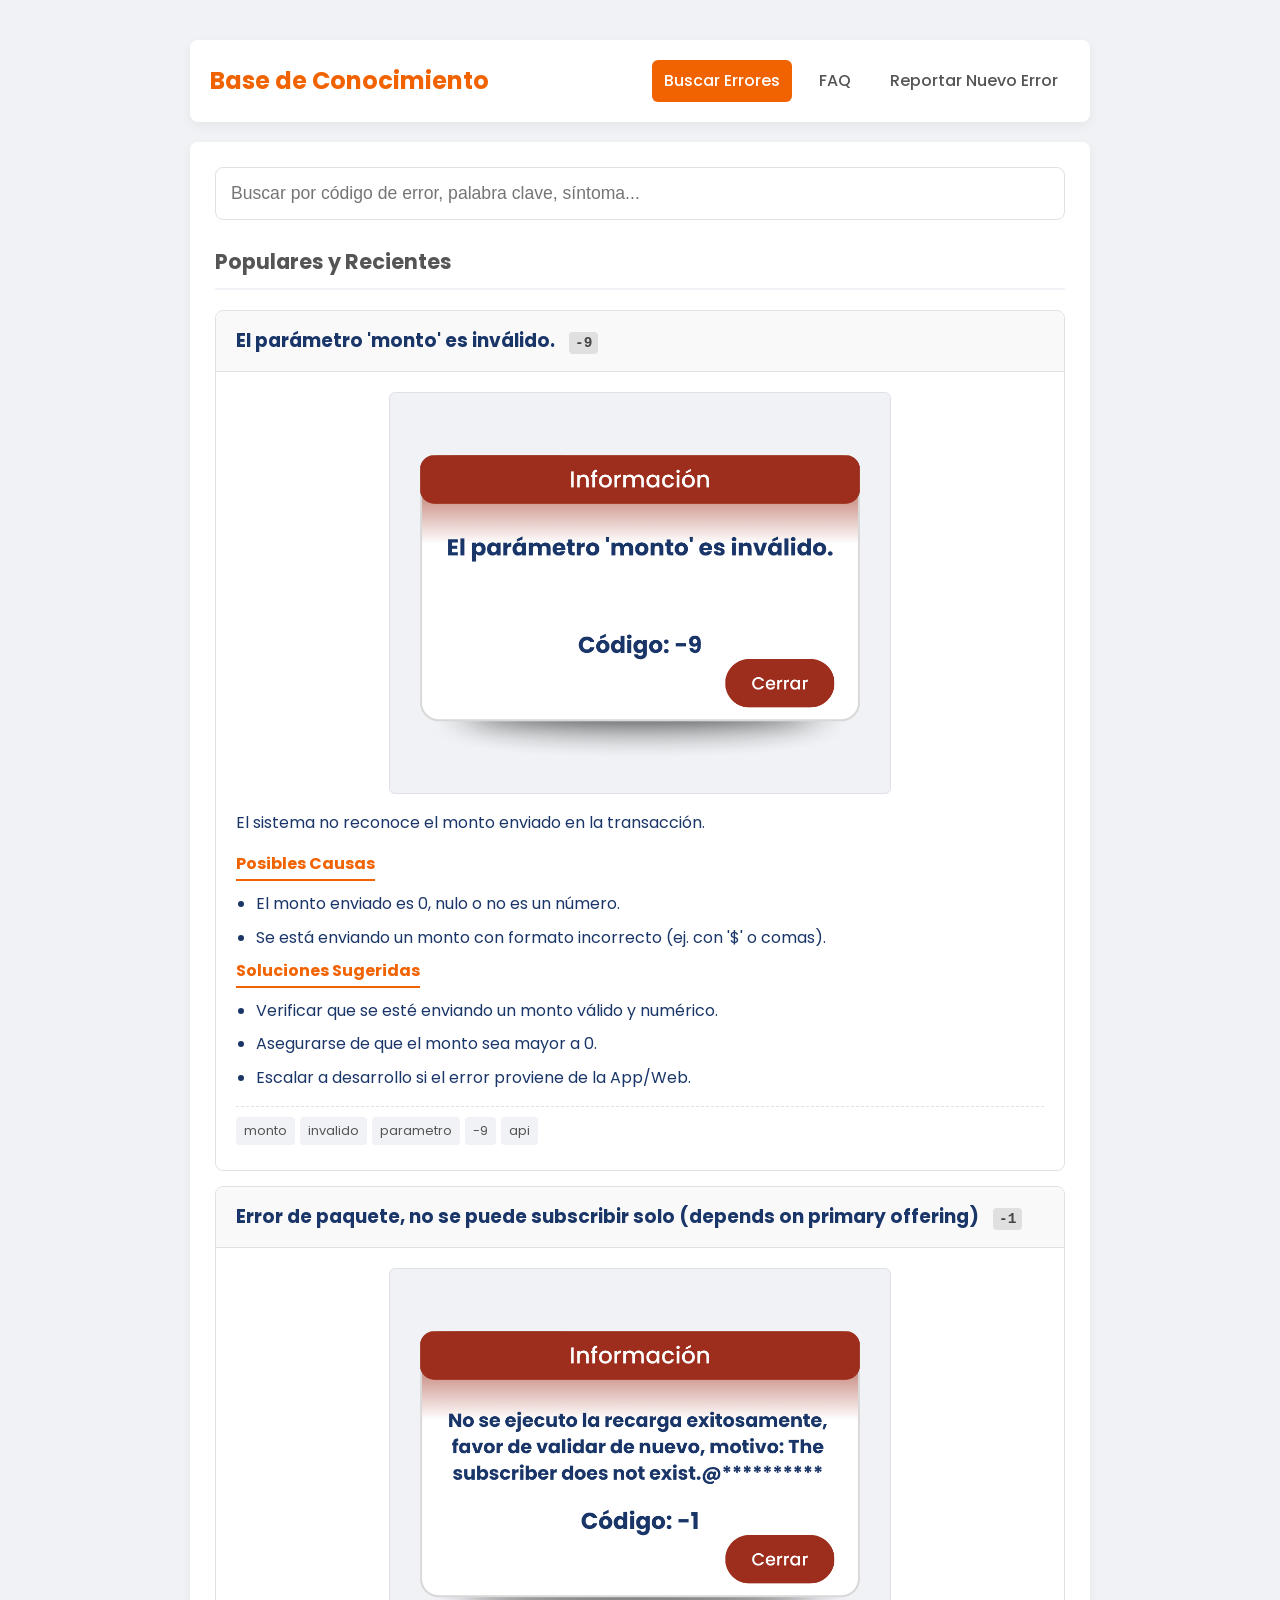
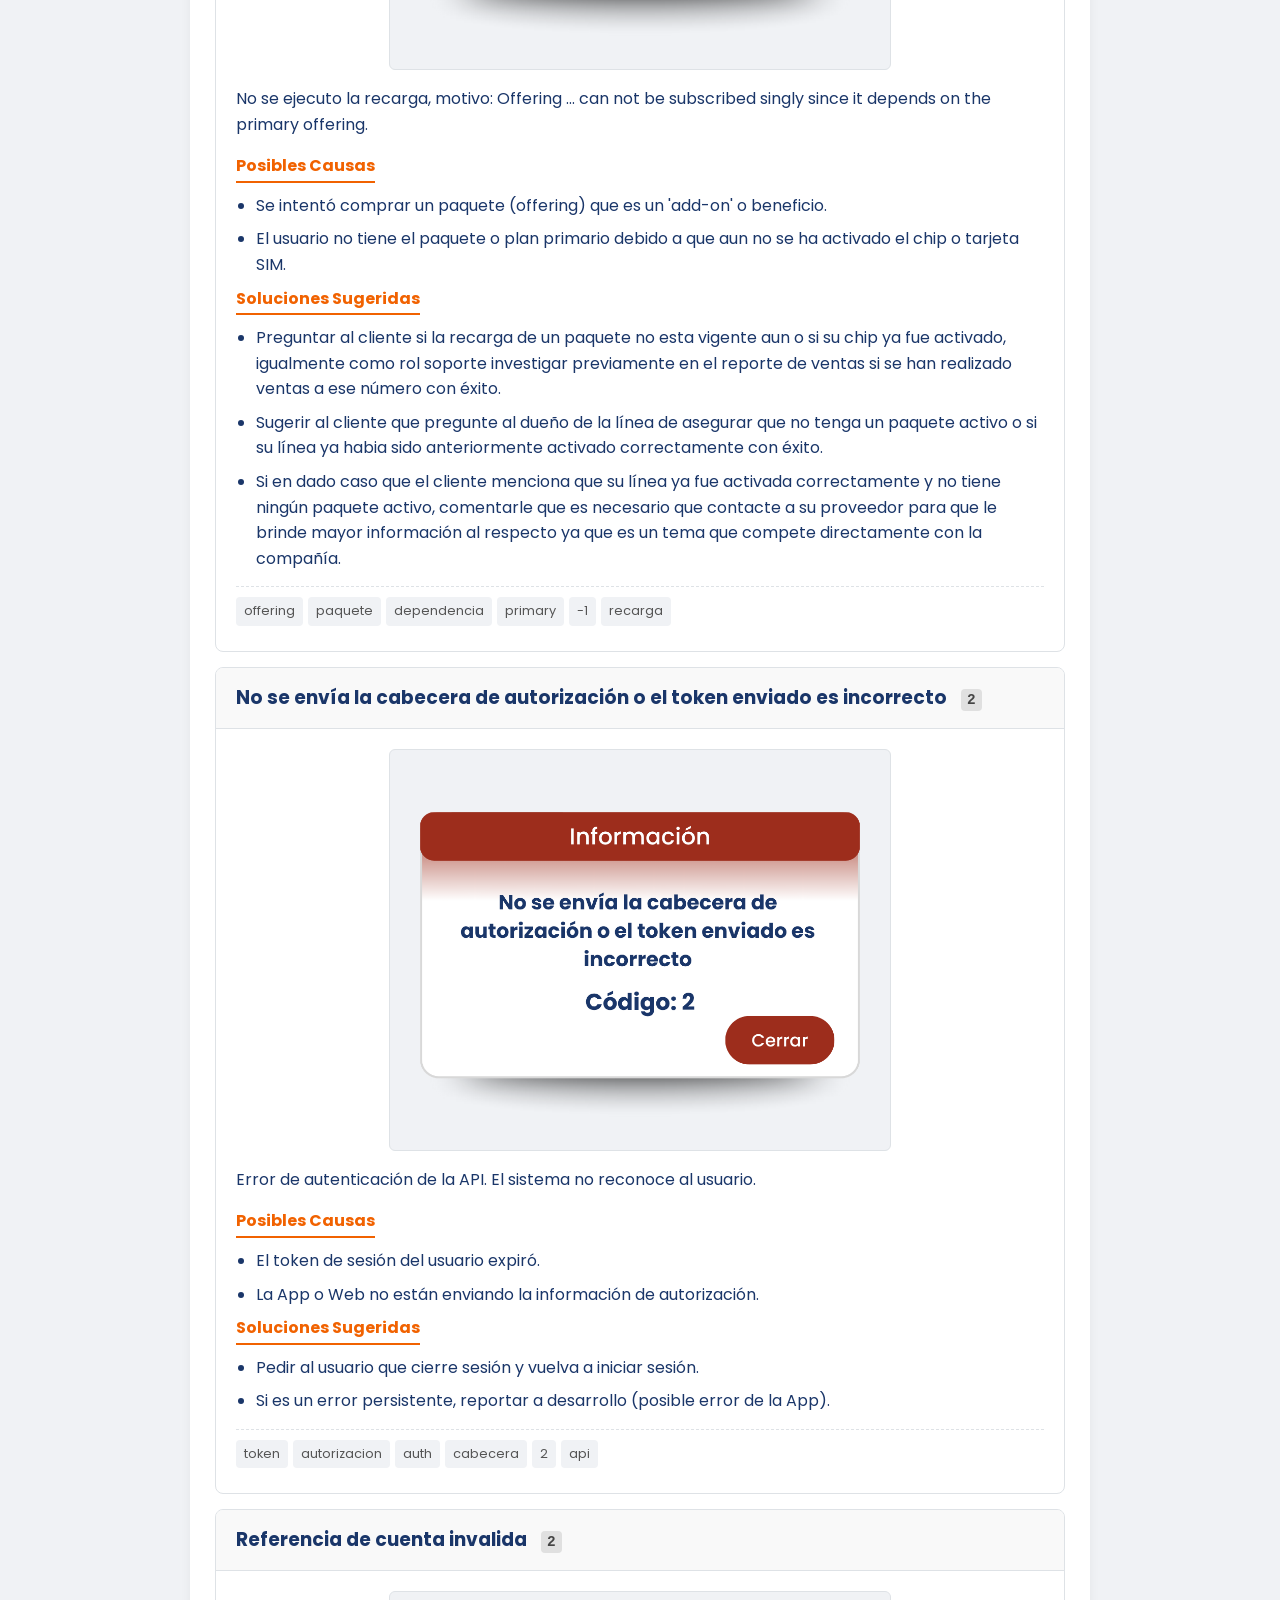
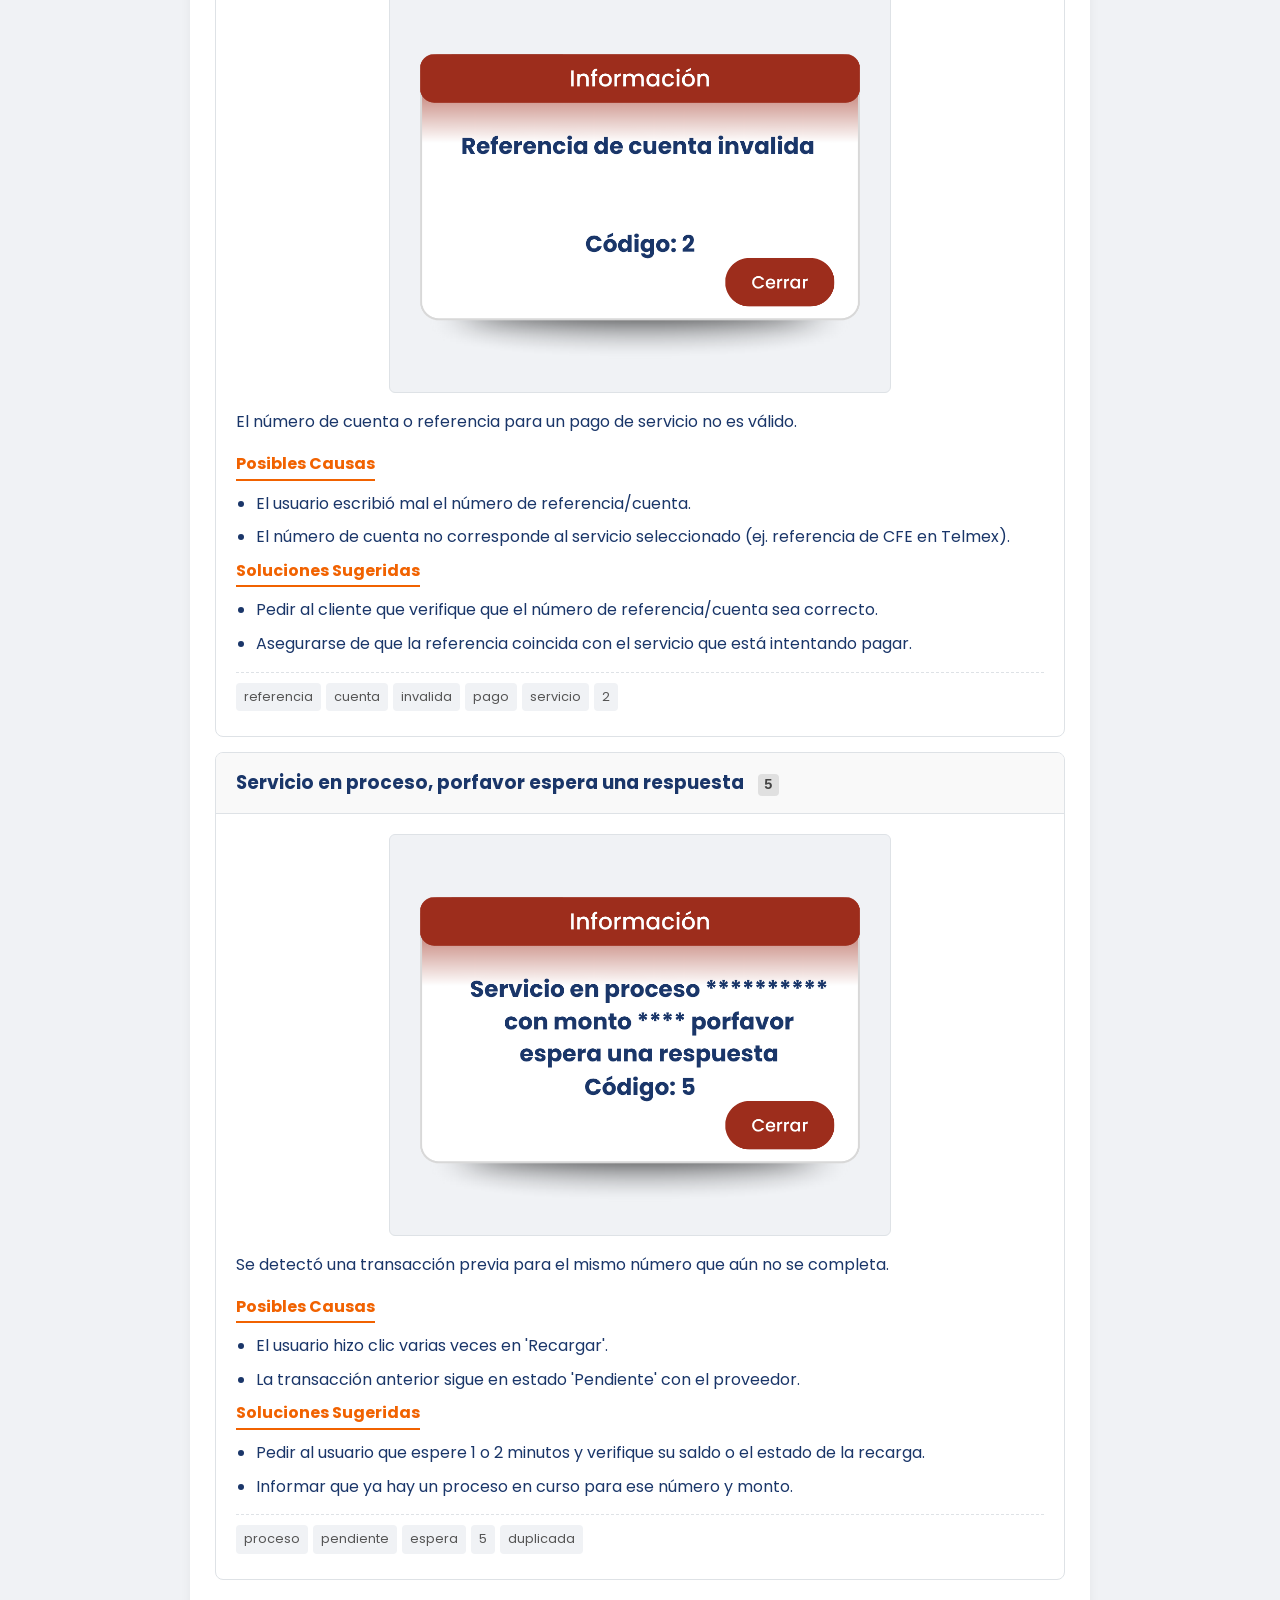
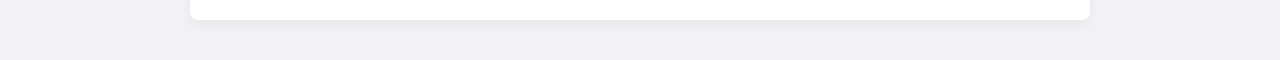
<file: index.html>
<!DOCTYPE html>
<html lang="es">
<head>
    <meta charset="UTF-8">
    <meta name="viewport" content="width=device-width, initial-scale=1.0">
    <meta property="og:title" content="Glosario para Linntae" />
<meta property="og:description" content="Este glosario sirve para apoyar al equipo soporte de Linntae" />
<meta property="og:image" content="https://storage.googleapis.com/linn-files/All%20images/LinntaeWebPage/GLOSBANNER.svg" />
<meta property="og:url" content="https://soportelinntae.github.io/glosariosoporte/index.html" />
<meta property="og:type" content="website" />
<meta property="og:site_name" content="Glosario Soporte" />
    <title>Base de Conocimiento de Soporte</title>
    <link rel="stylesheet" href="styles.css">
    <link rel="icon" type="image/png" href="media/favico.png">
    <link rel="preconnect" href="https://fonts.googleapis.com">
    <link rel="preconnect" href="https://fonts.gstatic.com" crossorigin>
    <link href="https://fonts.googleapis.com/css2?family=Poppins:wght@400;500;600;700&display=swap" rel="stylesheet">
</head>
<body>
    <div class="container">
        <header>
            <h1>Base de Conocimiento</h1>
            <nav>
                <a href="index.html" class="active">Buscar Errores</a>
                <a href="faq.html">FAQ</a>
                <a href="reportar.html">Reportar Nuevo Error</a>
            </nav>
        </header>
        
        <main>
            <div class="search-box">
                <input type="search" id="searchInput" placeholder="Buscar por código de error, palabra clave, síntoma...">
            </div>
            
            <section id="resultsContainer">
                <p class="placeholder">Escribe algo en el buscador para ver los resultados...</p>
            </section>
        </main>
    </div>
    
    <script src="script.js"></script>
</body>
</html>
</file>
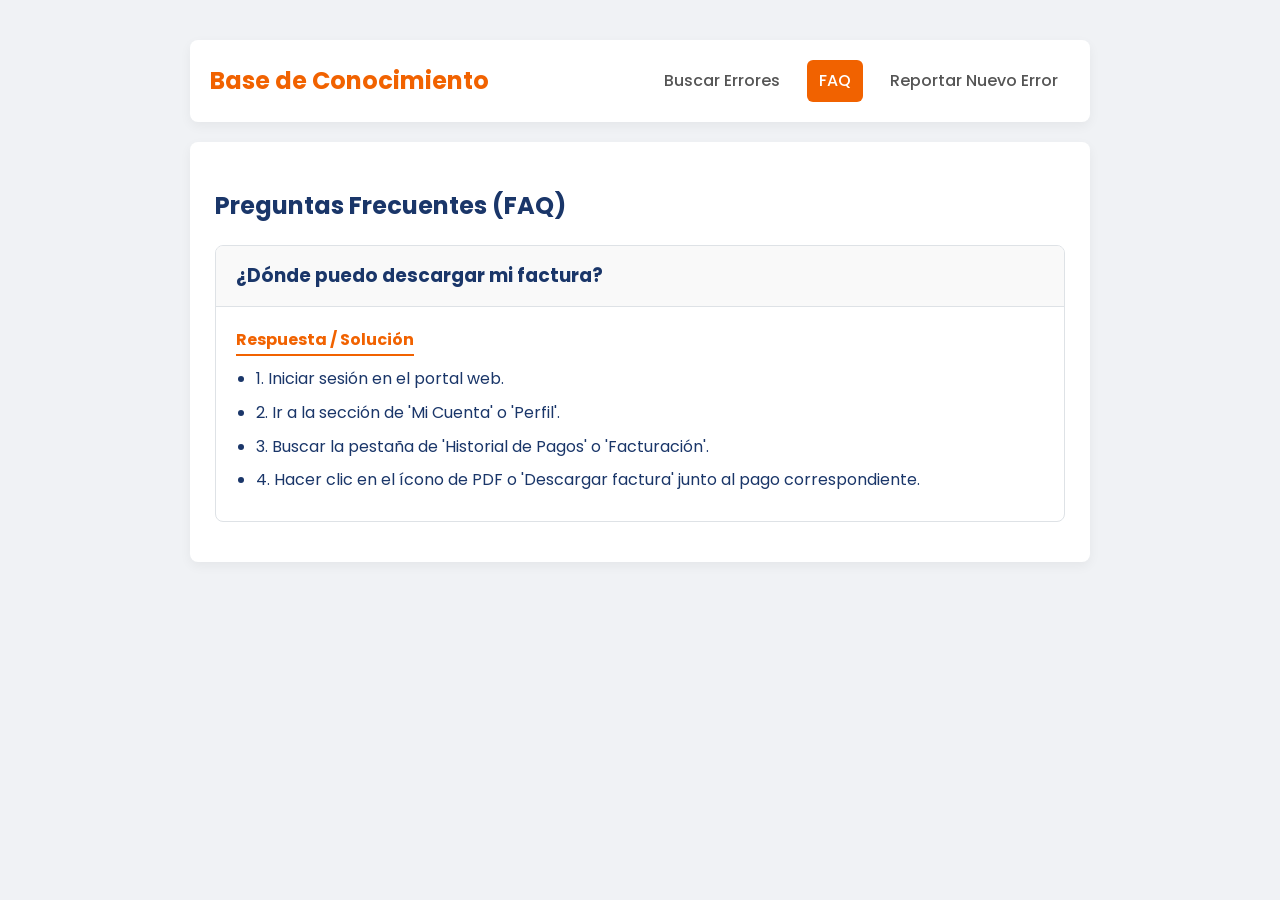
<file: faq.html>
<!DOCTYPE html>
<html lang="es">
<head>
    <meta charset="UTF-8">
    <meta name="viewport" content="width=device-width, initial-scale=1.0">
    <title>Preguntas Frecuentes (FAQ)</title>
    <link rel="stylesheet" href="styles.css">
    <link rel="icon" type="image/png" href="media/favico.png">
    <link rel="preconnect" href="https://fonts.googleapis.com">
    <link rel="preconnect" href="https://fonts.gstatic.com" crossorigin>
    <link href="https://fonts.googleapis.com/css2?family=Poppins:wght@400;500;600;700&display=swap" rel="stylesheet">
</head>
<body>
    <div class="container">
        <header>
            <h1>Base de Conocimiento</h1>
            <nav>
                <a href="index.html">Buscar Errores</a>
                <a href="faq.html" class="active">FAQ</a>
                <a href="reportar.html">Reportar Nuevo Error</a>
            </nav>
        </header>
        
        <main>
            <!--<h2>Preguntas Frecuentes (FAQ)</h2>-->
            <section id="faqContainer">
                </section>
        </main>
    </div>
    
    <script src="script.js"></script>
</body>
</html>
</file>
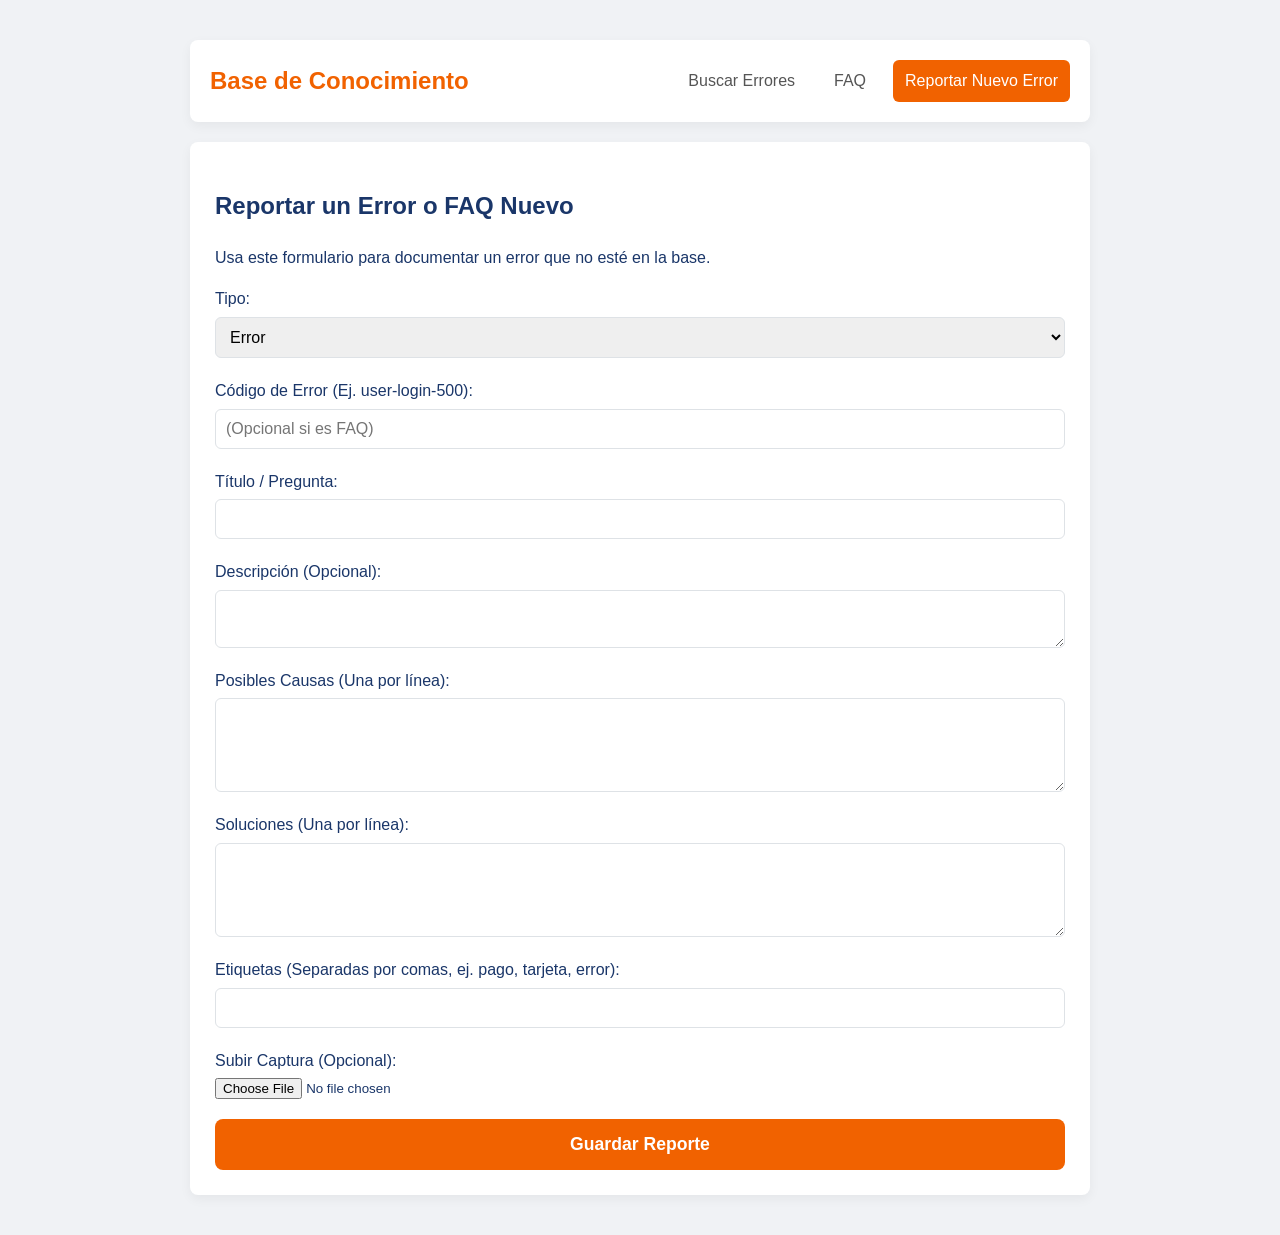
<file: reportar.html>
<!DOCTYPE html>
<html lang="es">
<head>
    <meta charset="UTF-8">
    <meta name="viewport" content="width=device-width, initial-scale=1.0">
    <title>Soporte Glosario</title>
    <link rel="stylesheet" href="styles.css">
    <link rel="icon" type="image/png" href="media/favico.png">
</head>
<body>
    <div class="container">
        <header>
            <h1>Base de Conocimiento</h1>
            <nav>
                <a href="index.html">Buscar Errores</a>
                <a href="faq.html">FAQ</a>
                <a href="reportar.html" class="active">Reportar Nuevo Error</a>
            </nav>
        </header>
        
        <main>
            <h2>Reportar un Error o FAQ Nuevo</h2>
            <p>Usa este formulario para documentar un error que no esté en la base.</p>
            
            <form id="reportForm">
                <div class="form-group">
                    <label for="reportType">Tipo:</label>
                    <select id="reportType">
                        <option value="error">Error</option>
                        <option value="faq">Pregunta Frecuente (FAQ)</option>
                    </select>
                </div>
                
                <div class="form-group">
                    <label for="reportCode">Código de Error (Ej. user-login-500):</label>
                    <input type="text" id="reportCode" placeholder="(Opcional si es FAQ)">
                </div>
                
                <div class="form-group">
                    <label for="reportTitle">Título / Pregunta:</label>
                    <input type="text" id="reportTitle" required>
                </div>
                
                <div class="form-group">
                    <label for="reportDescription">Descripción (Opcional):</label>
                    <textarea id="reportDescription" rows="2"></textarea>
                </div>
                
                <div class="form-group">
                    <label for="reportCauses">Posibles Causas (Una por línea):</label>
                    <textarea id="reportCauses" rows="4"></textarea>
                </div>
                
                <div class="form-group">
                    <label for="reportSolutions">Soluciones (Una por línea):</label>
                    <textarea id="reportSolutions" rows="4" required></textarea>
                </div>
                
                <div class="form-group">
                    <label for="reportTags">Etiquetas (Separadas por comas, ej. pago, tarjeta, error):</label>
                    <input type="text" id="reportTags" required>
                </div>
                
                <div class="form-group">
                    <label for="reportScreenshot">Subir Captura (Opcional):</label>
                    <input type="file" id="reportScreenshot" accept="image/*">
                </div>
                
                <button type="submit">Guardar Reporte</button>
            </form>
        </main>
    </div>
    
    <script src="script.js"></script>
</body>
</html>
</file>
<file: styles.css>
/* --- Reseteo Básico y Globales --- */
:root {
    --color-primario: #f16200;
    --color-fondo: #f0f2f5;
    --color-tarjeta: #ffffff;
    --color-texto: #1a3669;
    --color-texto-secundario: #555;
    --color-borde: #dee2e6;
    --radio-borde: 8px;
    --sombra: 0 4px 12px rgba(0, 0, 0, 0.05);
}

body {
    font-family: "Poppins", -apple-system, BlinkMacSystemFont, "Segoe UI", Roboto, Helvetica, Arial, sans-serif;
    background-color: var(--color-fondo);
    color: var(--color-texto);
    margin: 0;
    line-height: 1.6;
}

.container {
    max-width: 900px;
    margin: 20px auto;
    padding: 20px;
}

/* --- Header y Navegación --- */
header {
    background-color: var(--color-tarjeta);
    padding: 20px;
    border-radius: var(--radio-borde);
    margin-bottom: 20px;
    box-shadow: var(--sombra);
    display: flex;
    justify-content: space-between;
    align-items: center;
}

header h1 {
    margin: 0;
    font-size: 1.5rem;
    color: var(--color-primario);
}

header nav {
    display: flex;
    gap: 15px;
}

header nav a {
    text-decoration: none;
    color: var(--color-texto-secundario);
    font-weight: 500;
    padding: 8px 12px;
    border-radius: 6px;
    transition: background-color 0.2s, color 0.2s;
}

header nav a:hover {
    background-color: #f0f0f0;
}

header nav a.active {
    background-color: var(--color-primario);
    color: white;
}

/* --- Contenido Principal --- */
main {
    background-color: var(--color-tarjeta);
    padding: 25px;
    border-radius: var(--radio-borde);
    box-shadow: var(--sombra);
}

/* --- Buscador --- */
.search-box {
    margin-bottom: 25px;
}

#searchInput {
    width: 100%;
    padding: 15px;
    font-size: 1.1rem;
    border: 1px solid var(--color-borde);
    border-radius: var(--radio-borde);
    box-sizing: border-box; /* Para que el padding no afecte el ancho */
}

/* --- Resultados de Búsqueda y FAQs --- */
#resultsContainer .placeholder,
#faqContainer .placeholder {
    color: #888;
    text-align: center;
    padding: 20px;
}

.result-item, .faq-item {
    border: 1px solid var(--color-borde);
    border-radius: var(--radio-borde);
    margin-bottom: 15px;
    overflow: hidden; /* Para contener el header */
}

.result-header, .faq-header {
    padding: 15px 20px;
    background-color: #f9f9f9;
    border-bottom: 1px solid var(--color-borde);
}

.result-header h3, .faq-header h3 {
    margin: 0;
    display: inline-block;
}

.result-code {
    font-family: monospace;
    font-size: 0.9rem;
    background-color: #e0e0e0;
    color: #444;
    padding: 3px 6px;
    border-radius: 4px;
    margin-left: 10px;
    font-weight: 600;
}

.result-body, .faq-body {
    padding: 20px;
}

.result-body h4, .faq-body h4 {
    margin-top: 0;
    margin-bottom: 10px;
    color: var(--color-primario);
    border-bottom: 2px solid var(--color-primario);
    display: inline-block;
    padding-bottom: 2px;
}

.result-body ul, .faq-body ul {
    padding-left: 20px;
    margin: 0;
}

.result-body li, .faq-body li {
    margin-bottom: 8px;
}

.result-tags {
    margin-top: 15px;
    padding-top: 10px;
    border-top: 1px dashed var(--color-borde);
}

.tag {
    display: inline-block;
    font-size: 0.8rem;
    background-color: var(--color-fondo);
    color: var(--color-texto-secundario);
    padding: 4px 8px;
    border-radius: 4px;
    margin-right: 5px;
    margin-bottom: 5px;
}

/* --- Formulario de Reporte --- */
#reportForm {
    display: grid;
    gap: 20px;
}

.form-group {
    display: flex;
    flex-direction: column;
}

.form-group label {
    font-weight: 500;
    margin-bottom: 5px;
}

.form-group input[type="text"],
.form-group select,
.form-group textarea {
    padding: 10px;
    border: 1px solid var(--color-borde);
    border-radius: 6px;
    font-size: 1rem;
    font-family: inherit;
}

.form-group textarea {
    resize: vertical;
}

#reportForm button {
    background-color: var(--color-primario);
    color: white;
    font-size: 1.1rem;
    font-weight: 600;
    border: none;
    padding: 15px;
    border-radius: var(--radio-borde);
    cursor: pointer;
    transition: background-color 0.2s;
}

#reportForm button:hover {
    background-color: #0056b3;
}

/* --- Estilos para el Título de Resultados --- */
h3.results-title {
    font-size: 1.3rem;
    color: var(--color-texto-secundario);
    margin-bottom: 20px;
    padding-bottom: 10px;
    border-bottom: 2px solid var(--color-fondo);
}

/* Ajuste al placeholder de la página de búsqueda */
#resultsContainer .placeholder {
    color: #888;
    text-align: center;
    padding: 40px 20px; /* Más espacio */
    font-size: 1.1rem;
}
.result-image-container {
    /* Eliminamos el 'width: 100%;' de aquí */
    max-width: 500px; /* <- NUEVO: Ancho máximo fijo para la imagen */
    max-height: 400px; 
    overflow: hidden; 
    border-radius: 6px;
    margin: 0 auto 15px auto; /* <- MODIFICADO: Centra la imagen y le da margen inferior */
    border: 1px solid var(--color-borde);
    background-color: var(--color-fondo); 
}

.result-image-container img {
    width: 100%;       /* <- Mantiene el 100% *del contenedor*, que ahora tiene max-width */
    height: auto;      
    display: block;    
    object-fit: contain; 
    max-height: 400px; 
}
/* --- RESPONSIVIDAD MÓVIL --- */
/* Estas reglas se activan solo en pantallas de 600px o menos */

@media (max-width: 600px) {

    /* 1. Ajustamos el contenedor y márgenes generales */
    .container {
        margin: 0;
        padding: 10px;
        width: 100%;
        box-sizing: border-box; /* Asegura que el padding no desborde */
    }

    /* 2. Arreglamos el Header y el Navbar (el problema principal) */
    header {
        flex-direction: column;  /* Apila el Título y el Nav (uno arriba del otro) */
        align-items: flex-start; /* Alinea todo a la izquierda */
        gap: 20px;               /* Da espacio entre el título y el nav */
    }

    header nav {
        flex-direction: column; /* Apila los links del nav */
        width: 100%;            /* Hace que el nav ocupe todo el ancho */
        gap: 10px;              /* Espacio entre los botones */
    }

    header nav a {
        padding: 12px;
        text-align: center;     /* Centra el texto de los links */
        background-color: var(--color-fondo); /* Fondo para que parezcan botones */
    }

    header nav a.active {
        /* Mantiene el estilo del botón activo */
        background-color: var(--color-primario);
    }

    /* 3. Ajustamos el contenido principal */
    main {
        padding: 15px;
    }

    /* 4. Hacemos que la imagen del error sea más pequeña en móvil */
    .result-image-container,
    .result-image-container img {
        max-height: 250px;
    }

    /* 5. Ajustamos los títulos y texto */
    header h1 {
        font-size: 1.4rem;
    }

    h3.results-title {
        font-size: 1.2rem;
    }

    .result-header h3, .faq-header h3 {
        font-size: 1.1rem;
    }
}
</file>
